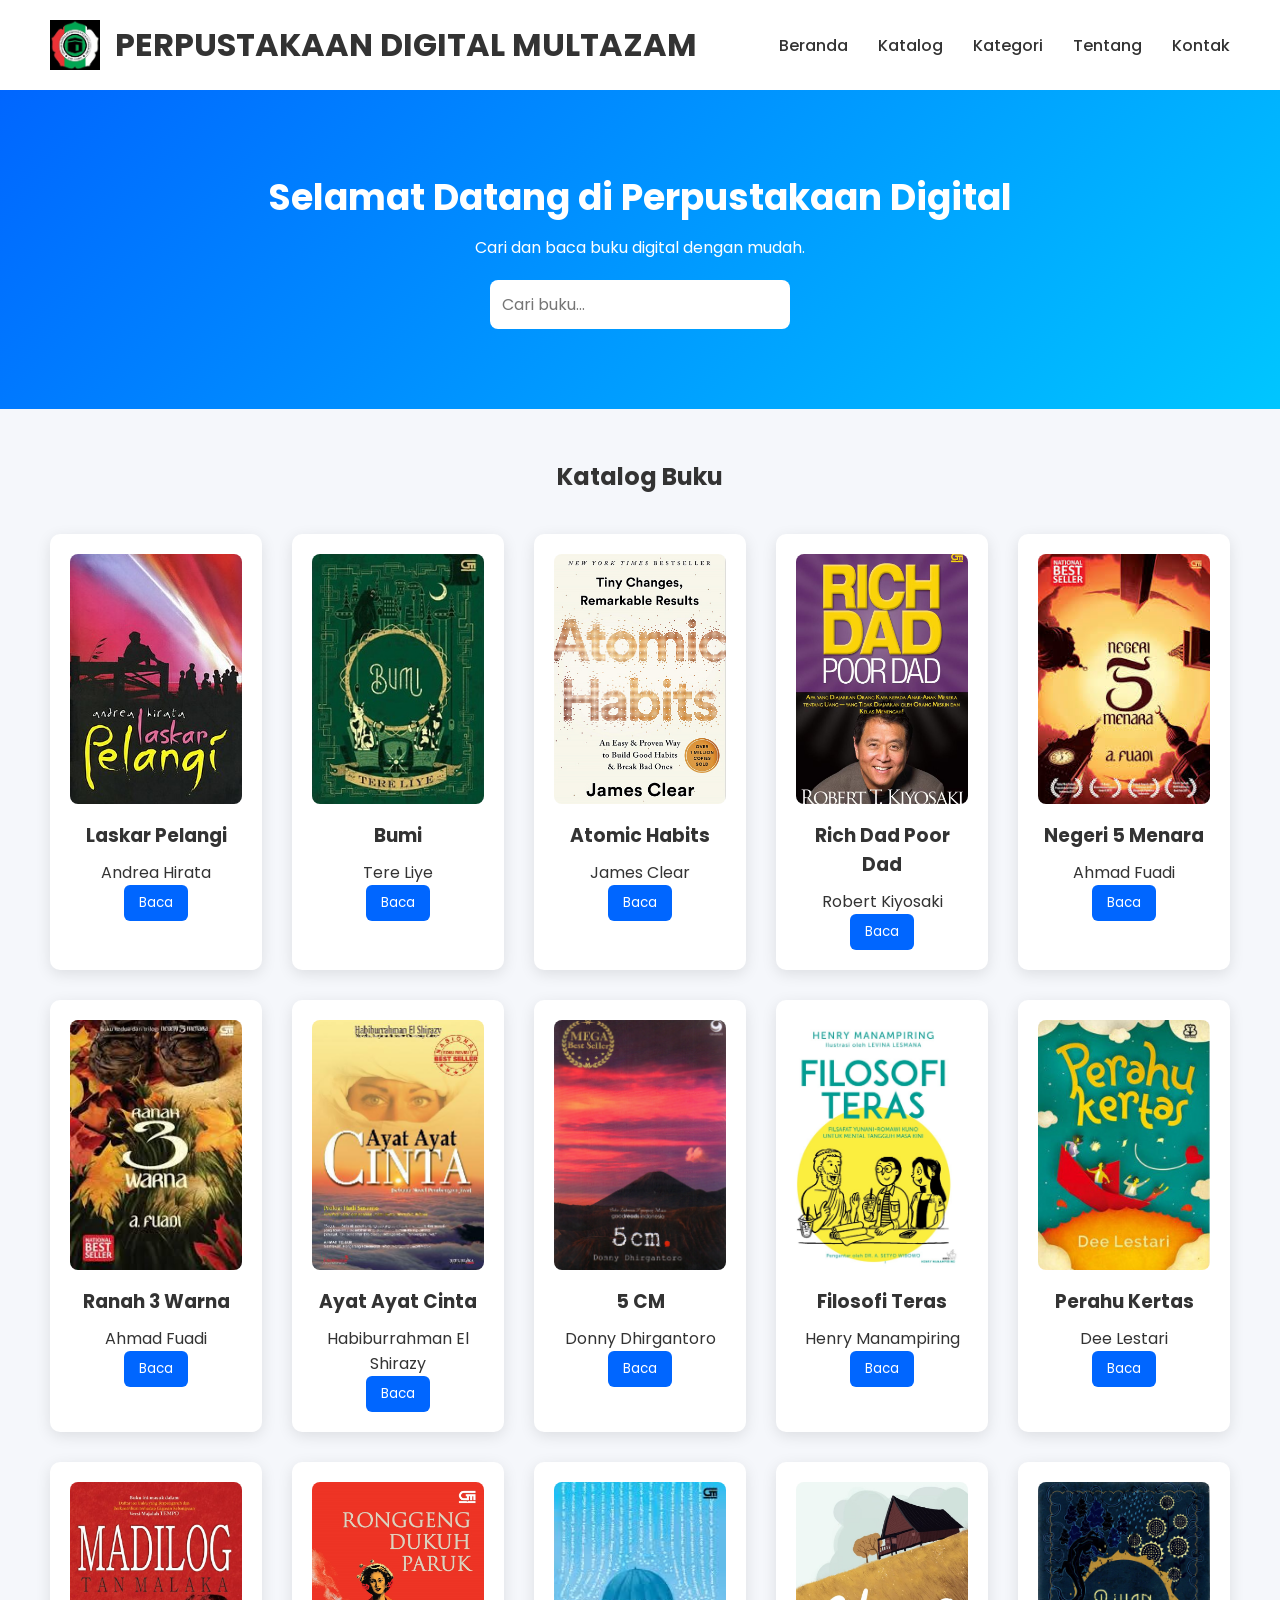
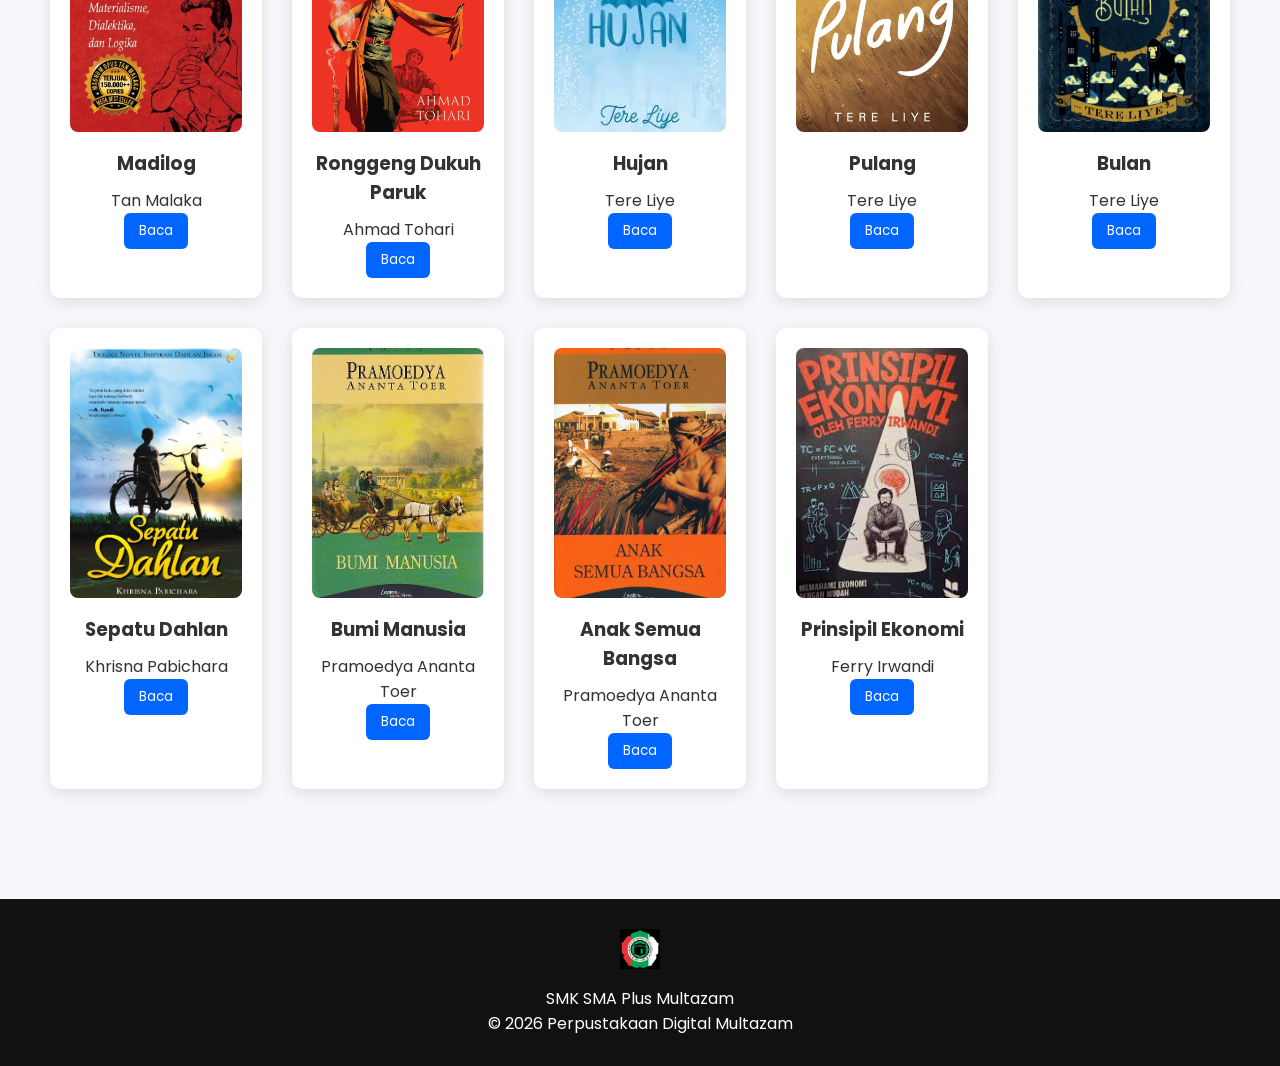
<file: index.html>
<!DOCTYPE html>
<html lang="id">
<head>
<meta charset="UTF-8">
<meta name="viewport" content="width=device-width, initial-scale=1.0">
<title>Perpustakaan Digital Multazam</title>

<link rel="stylesheet" href="style.css">

<link href="https://fonts.googleapis.com/css2?family=Poppins:wght@300;400;600&display=swap" rel="stylesheet">

</head>

<body>

<header>

<div class="logo-area">

<img src="logo.jpg" alt="Logo Sekolah" class="logo">

<h1>PERPUSTAKAAN DIGITAL MULTAZAM</h1>

</div>

<nav>

<ul>

<li><a href="#">Beranda</a></li>
<li><a href="#">Katalog</a></li>
<li><a href="#">Kategori</a></li>
<li><a href="#">Tentang</a></li>
<li><a href="#">Kontak</a></li>

</ul>

</nav>

</header>

<section class="hero">

<h2>Selamat Datang di Perpustakaan Digital</h2>

<p>Cari dan baca buku digital dengan mudah.</p>

<input type="text" id="searchInput" placeholder="Cari buku..." onkeyup="searchBook()">

</section>

<section class="catalog">

<h2>Katalog Buku</h2>

<div class="book-container" id="bookContainer">

<div class="book-card">

<img src="laskarpelangi.jpg">

<h3>Laskar Pelangi</h3>

<p>Andrea Hirata</p>

<a href="lasskarpelangi.html">
<button>Baca</button>
</a>

</div>

<div class="book-card">

<img src="bumi.jpg">

<h3>Bumi</h3>

<p>Tere Liye</p>

<a href="bumi.html">
<button>Baca</button>
</a>

</div>

<div class="book-card">

<img src="atomichabits.jpg">

<h3>Atomic Habits</h3>

<p>James Clear</p>

<a href="atomichabits.html">
<button>Baca</button>
</a>

</div>

<div class="book-card">

<img src="richdadpoordad.jpg">

<h3>Rich Dad Poor Dad</h3>

<p>Robert Kiyosaki</p>

<a href="richdadpoordad.html">
<button>Baca</button>
</a>

</div>

<div class="book-card">

<img src="negeri5menara.jpg">

<h3>Negeri 5 Menara</h3>

<p>Ahmad Fuadi</p>

<a href="negeri5menara.html">
<button>Baca</button>
</a>

</div>


<div class="book-card">

<img src="ranah3warna.jpg">

<h3>Ranah 3 Warna</h3>

<p>Ahmad Fuadi</p>

<a href="ranah3warna.html">
<button>Baca</button>
</a>

</div>


<div class="book-card">

<img src="ayatayatcinta.jpg">

<h3>Ayat Ayat Cinta</h3>

<p>Habiburrahman El Shirazy</p>

<a href="ayatayatcinta.html">
<button>Baca</button>
</a>

</div>


<div class="book-card">

<img src="5cm.jpg">

<h3>5 CM</h3>

<p>Donny Dhirgantoro</p>

<a href="5cm.html">
<button>Baca</button>
</a>

</div>


<div class="book-card">

<img src="filosofiteras.jpg">

<h3>Filosofi Teras</h3>

<p>Henry Manampiring</p>

<a href="filosofiteras.html">
<button>Baca</button>
</a>

</div>


<div class="book-card">

<img src="perahukertas.jpg">

<h3>Perahu Kertas</h3>

<p>Dee Lestari</p>

<a href="perahukertas.html">
<button>Baca</button>
</a>

</div>

<div class="book-card">

<img src="madilog.jpeg">

<h3>Madilog</h3>

<p>Tan Malaka</p>

<a href="madilog.html">
<button>Baca</button>
</a>

</div>


<div class="book-card">

<img src="ronggengdukuhparuk.jpg">

<h3>Ronggeng Dukuh Paruk</h3>

<p>Ahmad Tohari</p>

<button>Baca</button>

</div>


<div class="book-card">

<img src="hujantereliye.jpg">

<h3>Hujan</h3>

<p>Tere Liye</p>

<a href="hujan.html">
<button>Baca</button>
</a>

</div>


<div class="book-card">

<img src="pulangtereliye.jpeg">

<h3>Pulang</h3>

<p>Tere Liye</p>

<button>Baca</button>

</div>


<div class="book-card">

<img src="bulan.jpg">

<h3>Bulan</h3>

<p>Tere Liye</p>

<button>Baca</button>

</div>


<div class="book-card">

<img src="sepatudahlan.jpg">

<h3>Sepatu Dahlan</h3>

<p>Khrisna Pabichara</p>

<button>Baca</button>

</div>


<div class="book-card">

<img src="bumimanusia.jpg">

<h3>Bumi Manusia</h3>

<p>Pramoedya Ananta Toer</p>

<button>Baca</button>

</div>


<div class="book-card">

<img src="anaksemuabangsa.jpg">

<h3>Anak Semua Bangsa</h3>

<p>Pramoedya Ananta Toer</p>

<button>Baca</button>

</div>

<div class="book-card">

<img src="prinsipilekonomi.jpg">

<h3>Prinsipil Ekonomi</h3>

<p>Ferry Irwandi</p>

<a href="prinsipilekonomi.html">
<button>Baca</button>
</a>

</div>

</div>

</section>

<footer>

<div class="footer-logo">

<img src="logo.jpg">

<p>SMK SMA Plus Multazam</p>

</div>

<p>© 2026 Perpustakaan Digital Multazam</p>

</footer>

<script src="script.js"></script>

</body>
</html>
</file>
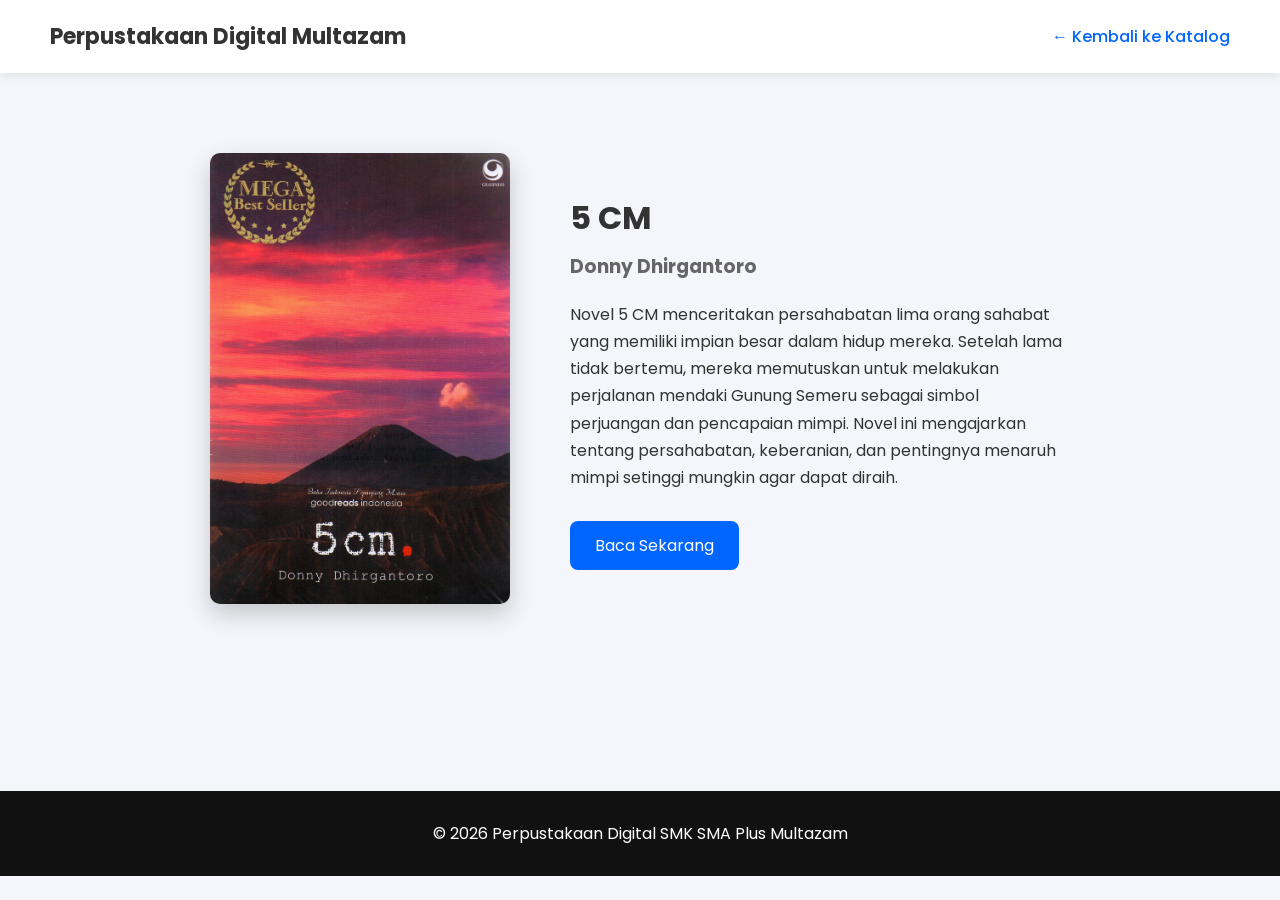
<file: 5cm.html>
<!DOCTYPE html>
<html lang="id">

<head>

<meta charset="UTF-8">
<meta name="viewport" content="width=device-width, initial-scale=1.0">

<title>5 CM | Perpustakaan Digital Multazam</title>

<link rel="stylesheet" href="5cm.css">

<link href="https://fonts.googleapis.com/css2?family=Poppins:wght@300;400;600&display=swap" rel="stylesheet">

</head>

<body>

<header>

<h1>Perpustakaan Digital Multazam</h1>

<a href="index.html" class="back">← Kembali ke Katalog</a>

</header>


<section class="book-detail">

<div class="book-image">

<img src="5cm.jpg" alt="5 CM">

</div>


<div class="book-info">

<h2>5 CM</h2>

<h3>Donny Dhirgantoro</h3>

<p>
Novel 5 CM menceritakan persahabatan lima orang sahabat yang memiliki
impian besar dalam hidup mereka. Setelah lama tidak bertemu, mereka
memutuskan untuk melakukan perjalanan mendaki Gunung Semeru sebagai
simbol perjuangan dan pencapaian mimpi. Novel ini mengajarkan tentang
persahabatan, keberanian, dan pentingnya menaruh mimpi setinggi mungkin
agar dapat diraih.
</p>

<button class="read-btn">Baca Sekarang</button>

</div>

</section>


<footer>

<p>© 2026 Perpustakaan Digital SMK SMA Plus Multazam</p>

</footer>

</body>
</html>
</file>
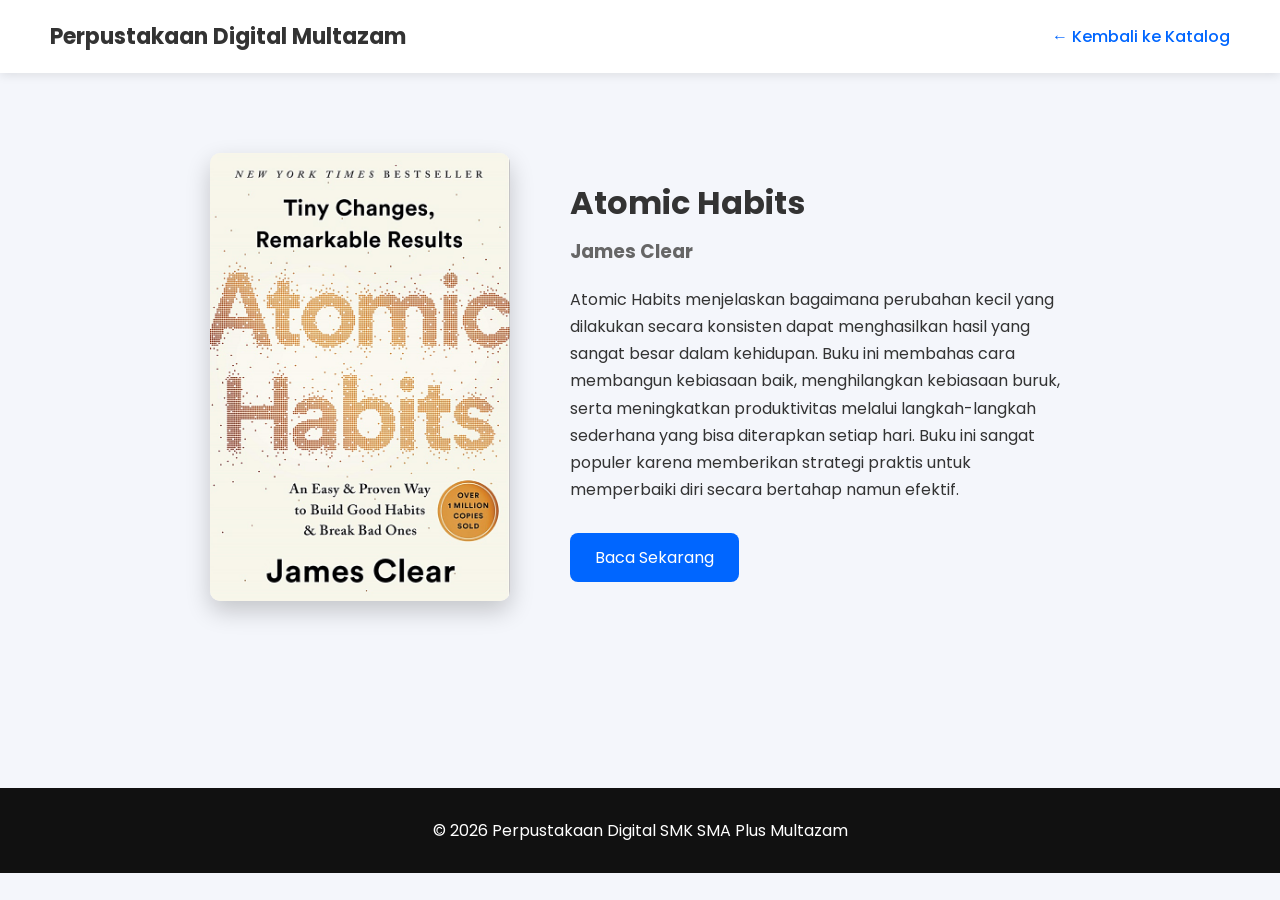
<file: atomichabits.html>
<!DOCTYPE html>
<html lang="id">

<head>

<meta charset="UTF-8">
<meta name="viewport" content="width=device-width, initial-scale=1.0">

<title>Atomic Habits | Perpustakaan Digital Multazam</title>

<link rel="stylesheet" href="atomichabits.css">

<link href="https://fonts.googleapis.com/css2?family=Poppins:wght@300;400;600&display=swap" rel="stylesheet">

</head>

<body>

<header>

<h1>Perpustakaan Digital Multazam</h1>

<a href="index.html" class="back">← Kembali ke Katalog</a>

</header>


<section class="book-detail">

<div class="book-image">

<img src="atomichabits.jpg" alt="Atomic Habits">

</div>


<div class="book-info">

<h2>Atomic Habits</h2>

<h3>James Clear</h3>

<p>
Atomic Habits menjelaskan bagaimana perubahan kecil yang dilakukan secara konsisten
dapat menghasilkan hasil yang sangat besar dalam kehidupan. Buku ini membahas cara
membangun kebiasaan baik, menghilangkan kebiasaan buruk, serta meningkatkan
produktivitas melalui langkah-langkah sederhana yang bisa diterapkan setiap hari.
Buku ini sangat populer karena memberikan strategi praktis untuk memperbaiki diri
secara bertahap namun efektif.
</p>

<button class="read-btn">Baca Sekarang</button>

</div>

</section>


<footer>

<p>© 2026 Perpustakaan Digital SMK SMA Plus Multazam</p>

</footer>

</body>
</html>
</file>
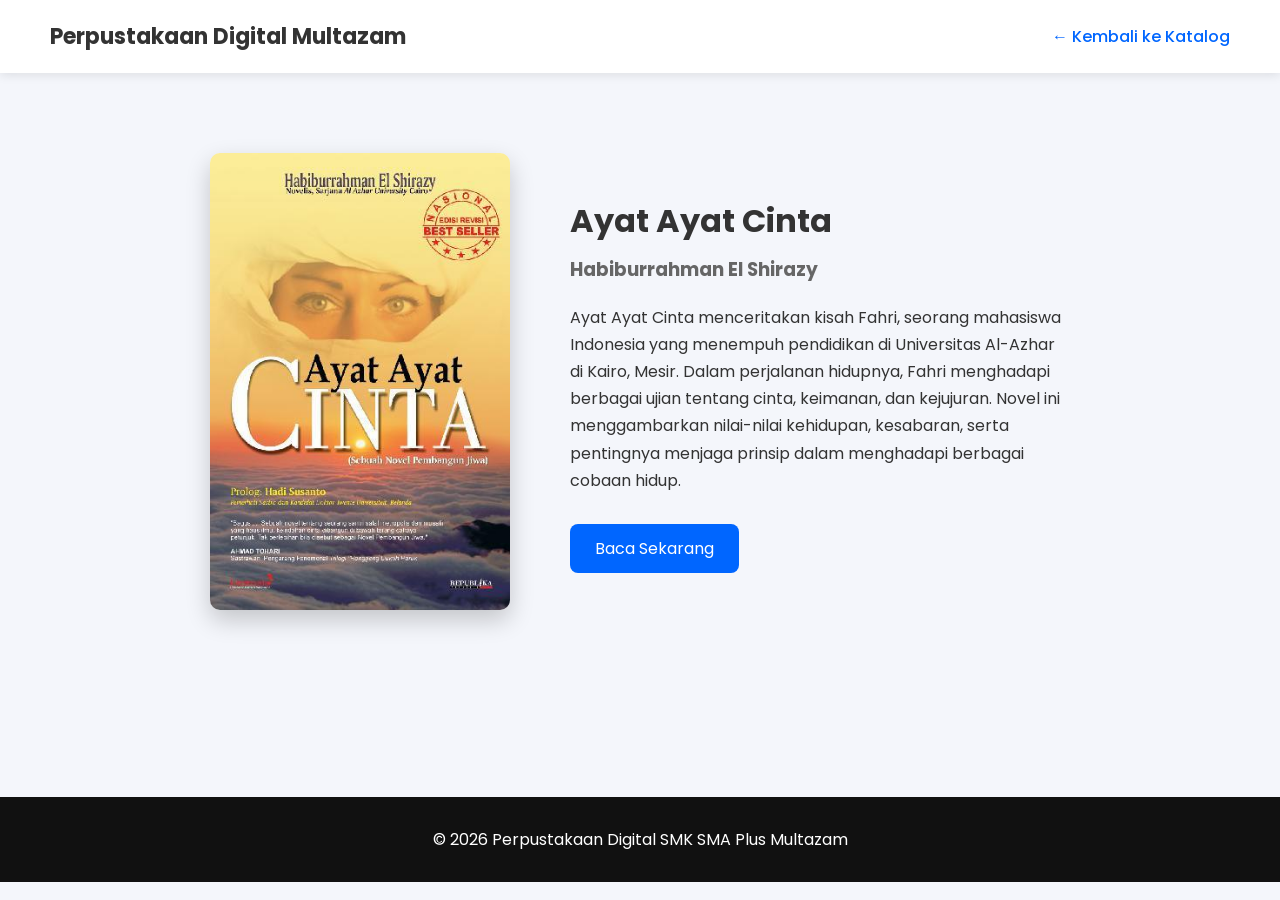
<file: ayatayatcinta.html>
<!DOCTYPE html>
<html lang="id">

<head>

<meta charset="UTF-8">
<meta name="viewport" content="width=device-width, initial-scale=1.0">

<title>Ayat Ayat Cinta | Perpustakaan Digital Multazam</title>

<link rel="stylesheet" href="ayatayatcinta.css">

<link href="https://fonts.googleapis.com/css2?family=Poppins:wght@300;400;600&display=swap" rel="stylesheet">

</head>

<body>

<header>

<h1>Perpustakaan Digital Multazam</h1>

<a href="index.html" class="back">← Kembali ke Katalog</a>

</header>


<section class="book-detail">

<div class="book-image">

<img src="ayatayatcinta.jpg" alt="Ayat Ayat Cinta">

</div>


<div class="book-info">

<h2>Ayat Ayat Cinta</h2>

<h3>Habiburrahman El Shirazy</h3>

<p>
Ayat Ayat Cinta menceritakan kisah Fahri, seorang mahasiswa Indonesia
yang menempuh pendidikan di Universitas Al-Azhar di Kairo, Mesir.
Dalam perjalanan hidupnya, Fahri menghadapi berbagai ujian tentang
cinta, keimanan, dan kejujuran. Novel ini menggambarkan nilai-nilai
kehidupan, kesabaran, serta pentingnya menjaga prinsip dalam
menghadapi berbagai cobaan hidup.
</p>

<button class="read-btn">Baca Sekarang</button>

</div>

</section>


<footer>

<p>© 2026 Perpustakaan Digital SMK SMA Plus Multazam</p>

</footer>

</body>
</html>
</file>
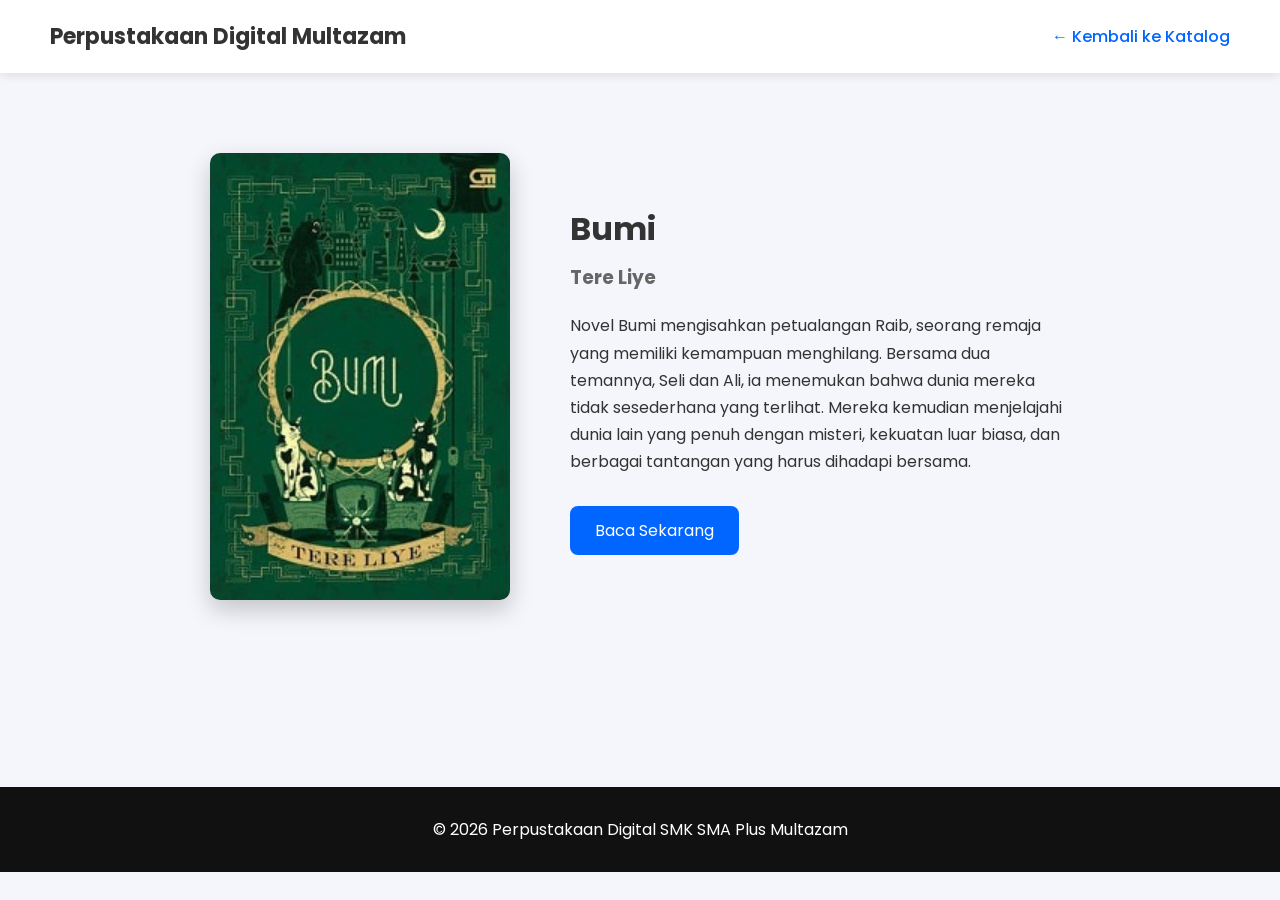
<file: bumi.html>
<!DOCTYPE html>
<html lang="id">

<head>

<meta charset="UTF-8">
<meta name="viewport" content="width=device-width, initial-scale=1.0">

<title>Bumi | Perpustakaan Digital Multazam</title>

<link rel="stylesheet" href="bumi.css">

<link href="https://fonts.googleapis.com/css2?family=Poppins:wght@300;400;600&display=swap" rel="stylesheet">

</head>

<body>

<header>

<h1>Perpustakaan Digital Multazam</h1>

<a href="index.html" class="back">← Kembali ke Katalog</a>

</header>


<section class="book-detail">

<div class="book-image">

<img src="bumi.jpg" alt="Bumi">

</div>


<div class="book-info">

<h2>Bumi</h2>

<h3>Tere Liye</h3>

<p>
Novel Bumi mengisahkan petualangan Raib, seorang remaja yang memiliki
kemampuan menghilang. Bersama dua temannya, Seli dan Ali, ia menemukan
bahwa dunia mereka tidak sesederhana yang terlihat. Mereka kemudian
menjelajahi dunia lain yang penuh dengan misteri, kekuatan luar biasa,
dan berbagai tantangan yang harus dihadapi bersama.
</p>

<button class="read-btn">Baca Sekarang</button>

</div>

</section>


<footer>

<p>© 2026 Perpustakaan Digital SMK SMA Plus Multazam</p>

</footer>

</body>
</html>
</file>
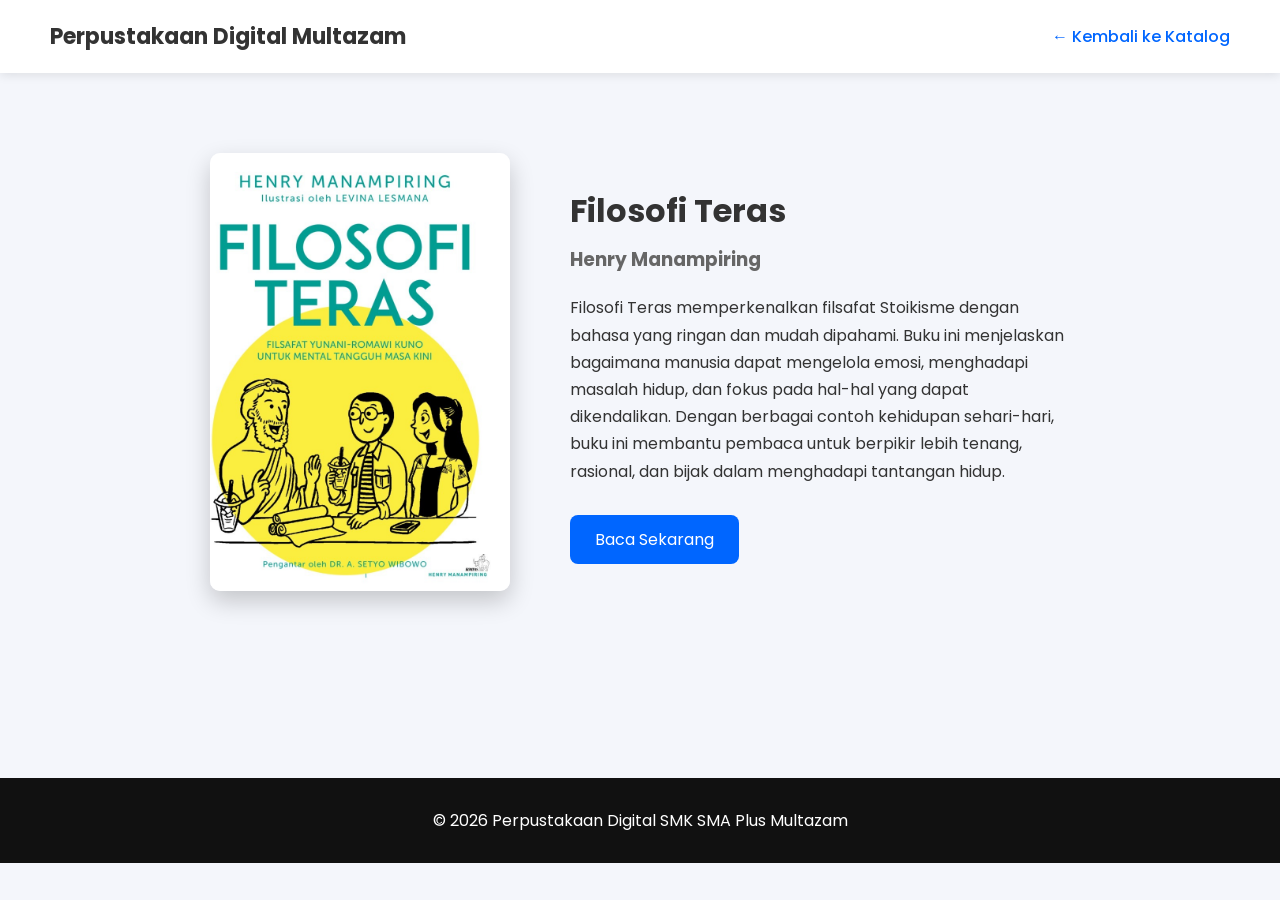
<file: filosofiteras.html>
<!DOCTYPE html>
<html lang="id">

<head>

<meta charset="UTF-8">
<meta name="viewport" content="width=device-width, initial-scale=1.0">

<title>Filosofi Teras | Perpustakaan Digital Multazam</title>

<link rel="stylesheet" href="filosofiteras.css">

<link href="https://fonts.googleapis.com/css2?family=Poppins:wght@300;400;600&display=swap" rel="stylesheet">

</head>

<body>

<header>

<h1>Perpustakaan Digital Multazam</h1>

<a href="index.html" class="back">← Kembali ke Katalog</a>

</header>


<section class="book-detail">

<div class="book-image">

<img src="filosofiteras.jpg" alt="Filosofi Teras">

</div>


<div class="book-info">

<h2>Filosofi Teras</h2>

<h3>Henry Manampiring</h3>

<p>
Filosofi Teras memperkenalkan filsafat Stoikisme dengan bahasa yang
ringan dan mudah dipahami. Buku ini menjelaskan bagaimana manusia dapat
mengelola emosi, menghadapi masalah hidup, dan fokus pada hal-hal yang
dapat dikendalikan. Dengan berbagai contoh kehidupan sehari-hari, buku
ini membantu pembaca untuk berpikir lebih tenang, rasional, dan bijak
dalam menghadapi tantangan hidup.
</p>

<button class="read-btn">Baca Sekarang</button>

</div>

</section>


<footer>

<p>© 2026 Perpustakaan Digital SMK SMA Plus Multazam</p>

</footer>

</body>
</html>
</file>
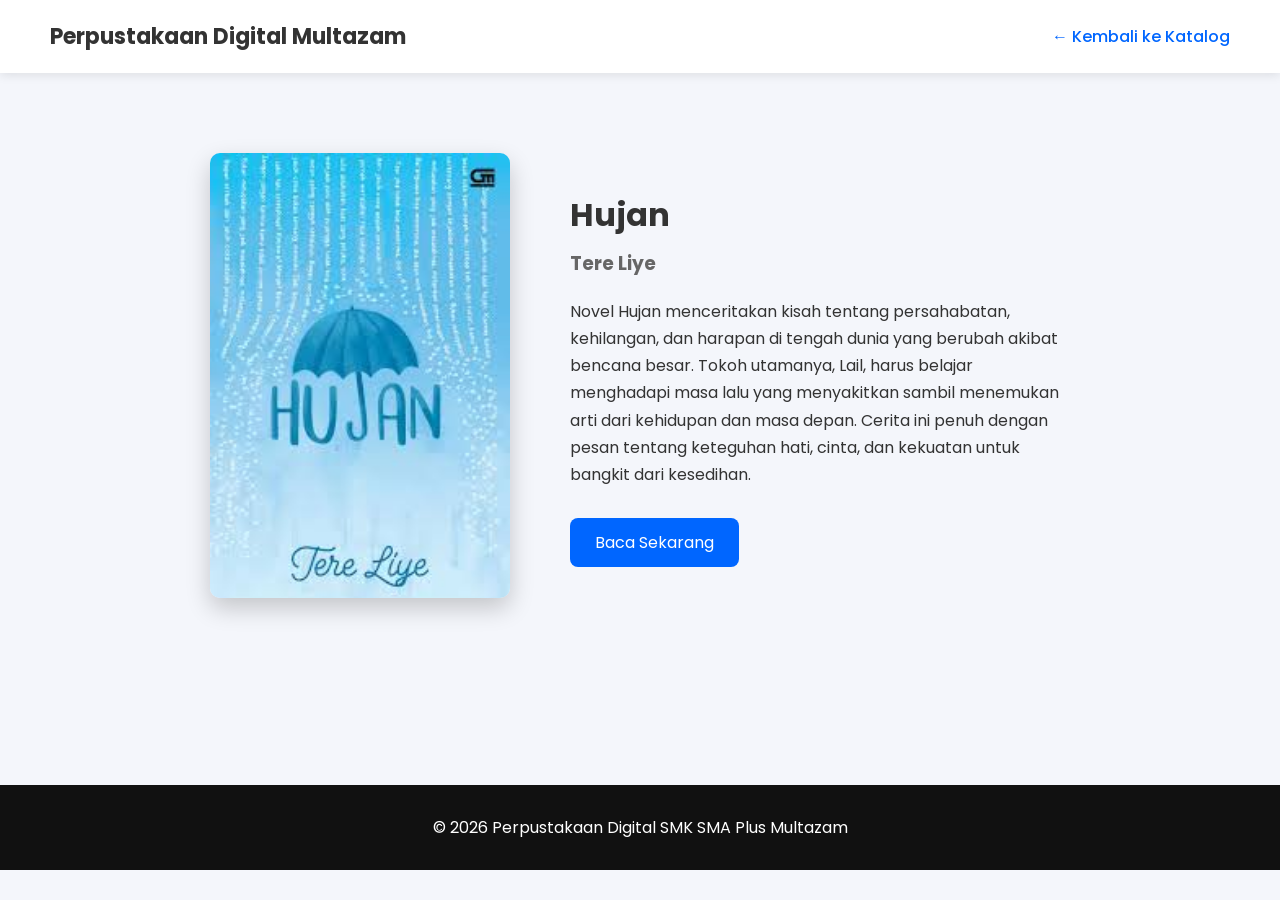
<file: hujan.html>
<!DOCTYPE html>
<html lang="id">

<head>

<meta charset="UTF-8">
<meta name="viewport" content="width=device-width, initial-scale=1.0">

<title>Hujan | Perpustakaan Digital Multazam</title>

<link rel="stylesheet" href="hujan.css">

<link href="https://fonts.googleapis.com/css2?family=Poppins:wght@300;400;600&display=swap" rel="stylesheet">

</head>

<body>

<header>

<h1>Perpustakaan Digital Multazam</h1>

<a href="index.html" class="back">← Kembali ke Katalog</a>

</header>


<section class="book-detail">

<div class="book-image">

<img src="hujantereliye.jpg" alt="Buku Hujan">

</div>


<div class="book-info">

<h2>Hujan</h2>

<h3>Tere Liye</h3>

<p>
Novel Hujan menceritakan kisah tentang persahabatan, kehilangan, dan harapan di tengah
dunia yang berubah akibat bencana besar. Tokoh utamanya, Lail, harus belajar menghadapi
masa lalu yang menyakitkan sambil menemukan arti dari kehidupan dan masa depan.
Cerita ini penuh dengan pesan tentang keteguhan hati, cinta, dan kekuatan untuk
bangkit dari kesedihan.
</p>

<button class="read-btn">Baca Sekarang</button>

</div>

</section>


<footer>

<p>© 2026 Perpustakaan Digital SMK SMA Plus Multazam</p>

</footer>

</body>
</html>
</file>
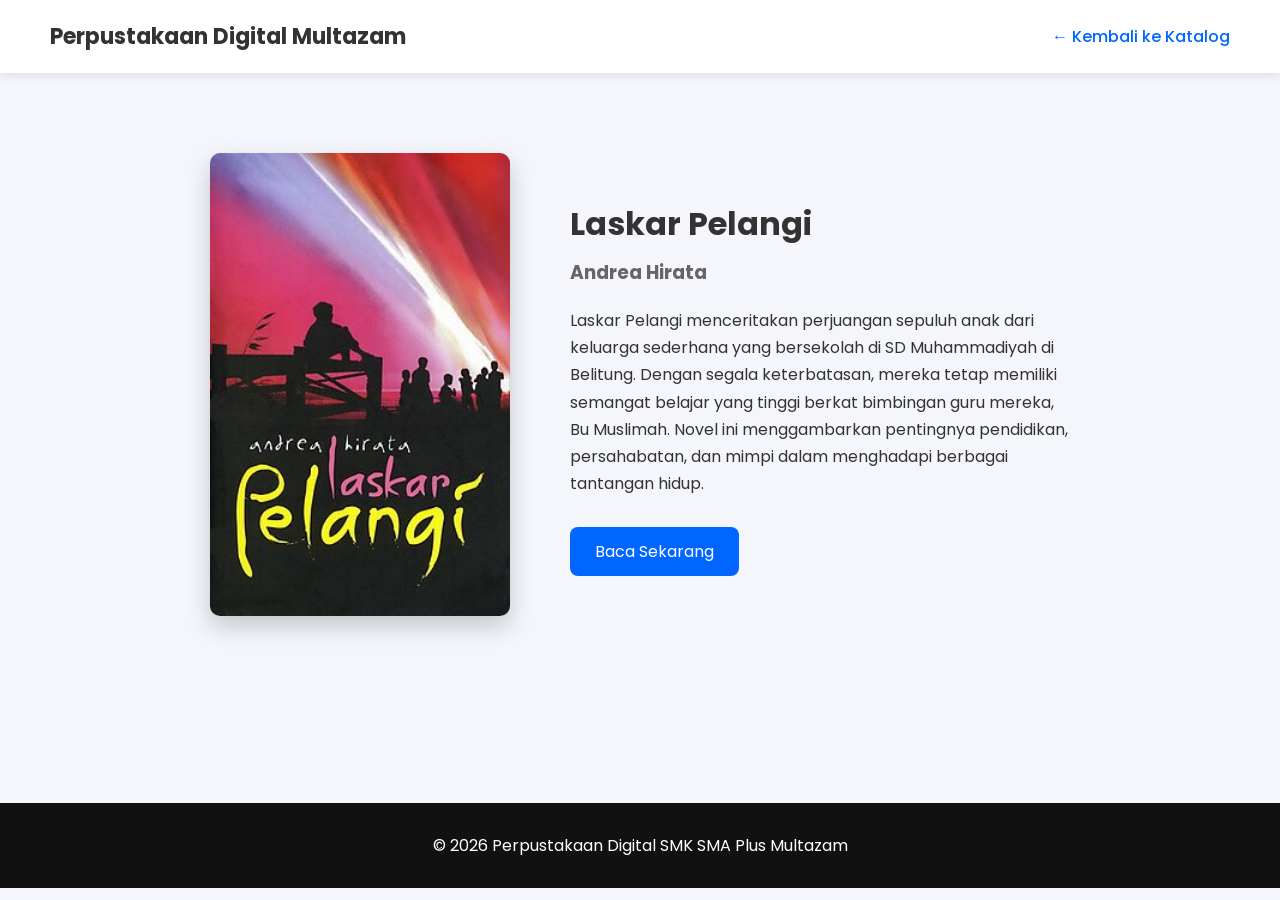
<file: lasskarpelangi.html>
<!DOCTYPE html>
<html lang="id">

<head>

<meta charset="UTF-8">
<meta name="viewport" content="width=device-width, initial-scale=1.0">

<title>Laskar Pelangi | Perpustakaan Digital Multazam</title>

<link rel="stylesheet" href="laskarpelangi.css">

<link href="https://fonts.googleapis.com/css2?family=Poppins:wght@300;400;600&display=swap" rel="stylesheet">

</head>

<body>

<header>

<h1>Perpustakaan Digital Multazam</h1>

<a href="index.html" class="back">← Kembali ke Katalog</a>

</header>


<section class="book-detail">

<div class="book-image">

<img src="laskarpelangi.jpg" alt="Laskar Pelangi">

</div>


<div class="book-info">

<h2>Laskar Pelangi</h2>

<h3>Andrea Hirata</h3>

<p>
Laskar Pelangi menceritakan perjuangan sepuluh anak dari keluarga sederhana
yang bersekolah di SD Muhammadiyah di Belitung. Dengan segala keterbatasan,
mereka tetap memiliki semangat belajar yang tinggi berkat bimbingan guru
mereka, Bu Muslimah. Novel ini menggambarkan pentingnya pendidikan,
persahabatan, dan mimpi dalam menghadapi berbagai tantangan hidup.
</p>

<button class="read-btn">Baca Sekarang</button>

</div>

</section>


<footer>

<p>© 2026 Perpustakaan Digital SMK SMA Plus Multazam</p>

</footer>

</body>
</html>
</file>
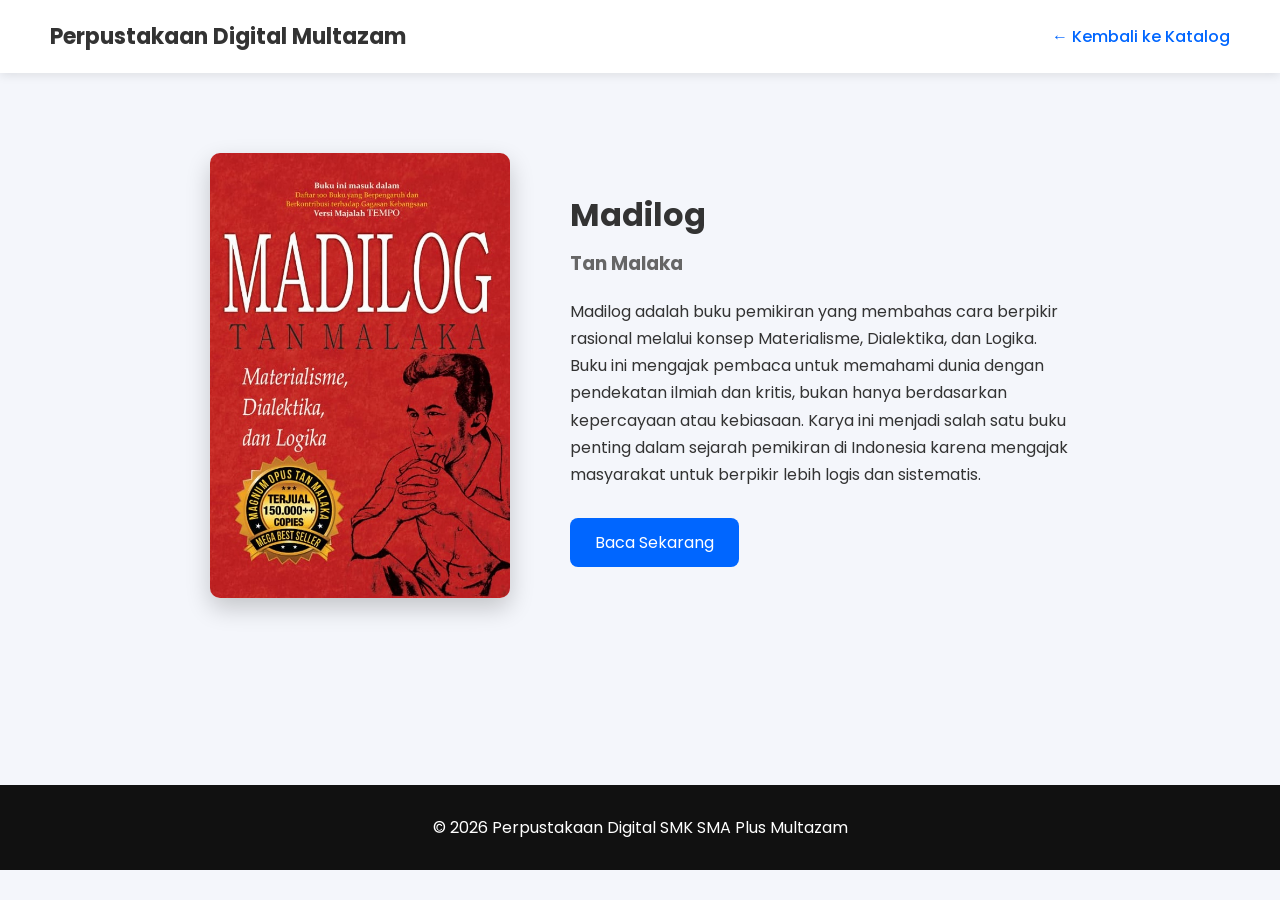
<file: madilog.html>
<!DOCTYPE html>
<html lang="id">

<head>

<meta charset="UTF-8">
<meta name="viewport" content="width=device-width, initial-scale=1.0">

<title>Madilog | Perpustakaan Digital Multazam</title>

<link rel="stylesheet" href="madilog.css">

<link href="https://fonts.googleapis.com/css2?family=Poppins:wght@300;400;600&display=swap" rel="stylesheet">

</head>

<body>

<header>

<h1>Perpustakaan Digital Multazam</h1>

<a href="index.html" class="back">← Kembali ke Katalog</a>

</header>


<section class="book-detail">

<div class="book-image">

<img src="madilog.jpeg" alt="Madilog">

</div>


<div class="book-info">

<h2>Madilog</h2>

<h3>Tan Malaka</h3>

<p>
Madilog adalah buku pemikiran yang membahas cara berpikir rasional
melalui konsep Materialisme, Dialektika, dan Logika. Buku ini mengajak
pembaca untuk memahami dunia dengan pendekatan ilmiah dan kritis,
bukan hanya berdasarkan kepercayaan atau kebiasaan. Karya ini menjadi
salah satu buku penting dalam sejarah pemikiran di Indonesia karena
mengajak masyarakat untuk berpikir lebih logis dan sistematis.
</p>

<button class="read-btn">Baca Sekarang</button>

</div>

</section>


<footer>

<p>© 2026 Perpustakaan Digital SMK SMA Plus Multazam</p>

</footer>

</body>
</html>
</file>
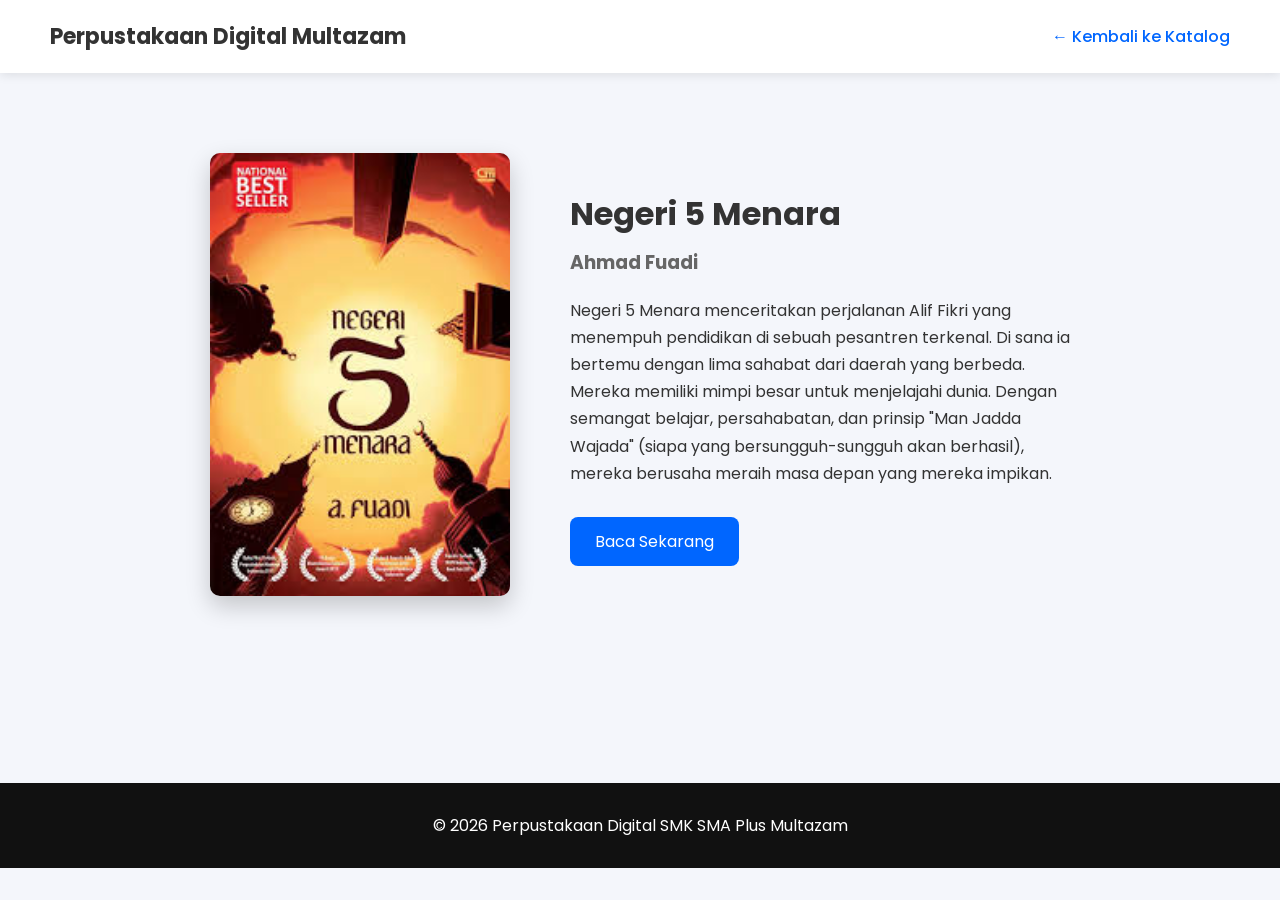
<file: negeri5menara.html>
<!DOCTYPE html>
<html lang="id">

<head>

<meta charset="UTF-8">
<meta name="viewport" content="width=device-width, initial-scale=1.0">

<title>Negeri 5 Menara | Perpustakaan Digital Multazam</title>

<link rel="stylesheet" href="negeri5menara.css">

<link href="https://fonts.googleapis.com/css2?family=Poppins:wght@300;400;600&display=swap" rel="stylesheet">

</head>

<body>

<header>

<h1>Perpustakaan Digital Multazam</h1>

<a href="index.html" class="back">← Kembali ke Katalog</a>

</header>


<section class="book-detail">

<div class="book-image">

<img src="negeri5menara.jpg" alt="Negeri 5 Menara">

</div>


<div class="book-info">

<h2>Negeri 5 Menara</h2>

<h3>Ahmad Fuadi</h3>

<p>
Negeri 5 Menara menceritakan perjalanan Alif Fikri yang menempuh pendidikan
di sebuah pesantren terkenal. Di sana ia bertemu dengan lima sahabat dari
daerah yang berbeda. Mereka memiliki mimpi besar untuk menjelajahi dunia.
Dengan semangat belajar, persahabatan, dan prinsip "Man Jadda Wajada"
(siapa yang bersungguh-sungguh akan berhasil), mereka berusaha meraih
masa depan yang mereka impikan.
</p>

<button class="read-btn">Baca Sekarang</button>

</div>

</section>


<footer>

<p>© 2026 Perpustakaan Digital SMK SMA Plus Multazam</p>

</footer>

</body>
</html>
</file>
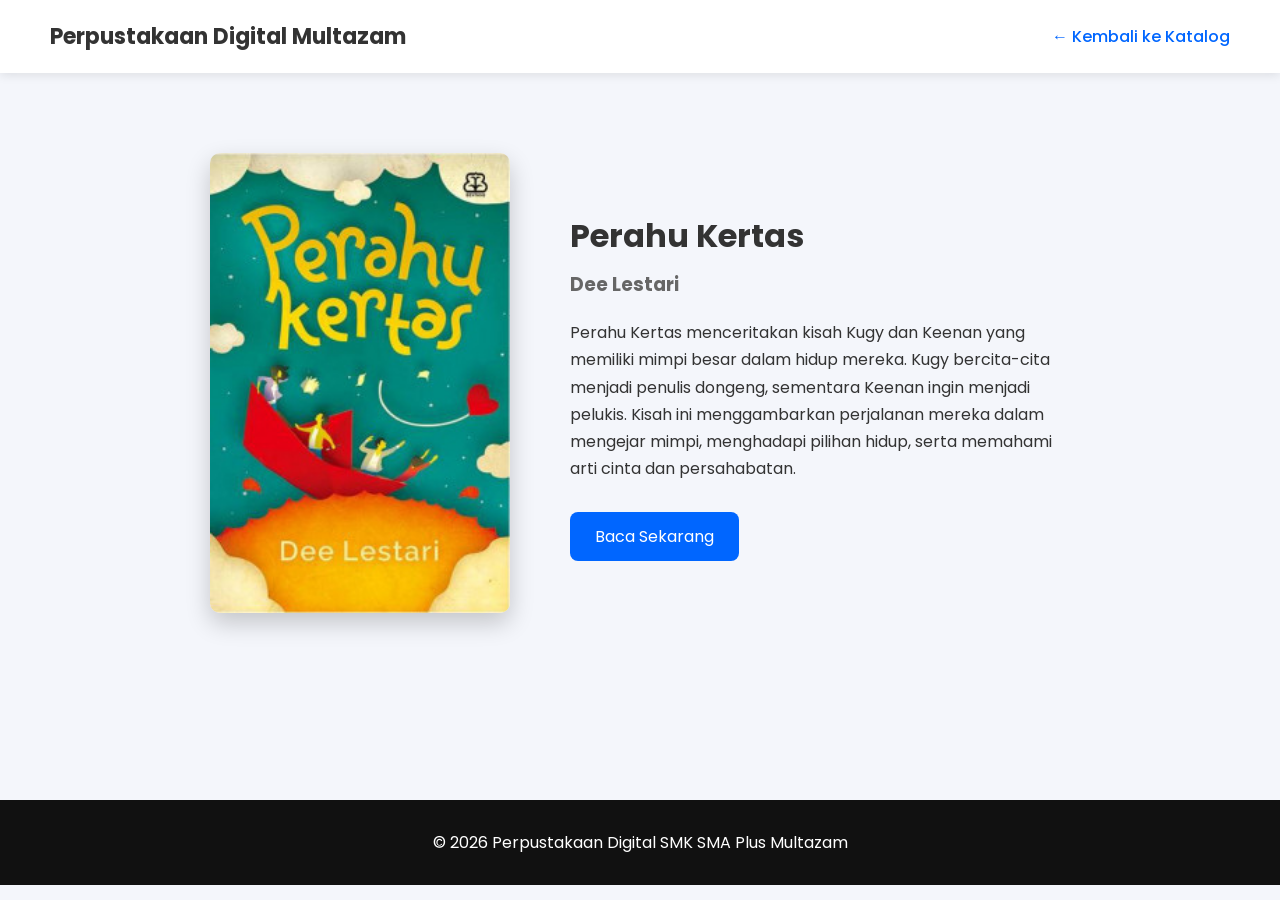
<file: perahukertas.html>
<!DOCTYPE html>
<html lang="id">

<head>

<meta charset="UTF-8">
<meta name="viewport" content="width=device-width, initial-scale=1.0">

<title>Perahu Kertas | Perpustakaan Digital Multazam</title>

<link rel="stylesheet" href="perahukertas.css">

<link href="https://fonts.googleapis.com/css2?family=Poppins:wght@300;400;600&display=swap" rel="stylesheet">

</head>

<body>

<header>

<h1>Perpustakaan Digital Multazam</h1>

<a href="index.html" class="back">← Kembali ke Katalog</a>

</header>


<section class="book-detail">

<div class="book-image">

<img src="perahukertas.jpg" alt="Perahu Kertas">

</div>


<div class="book-info">

<h2>Perahu Kertas</h2>

<h3>Dee Lestari</h3>

<p>
Perahu Kertas menceritakan kisah Kugy dan Keenan yang memiliki mimpi
besar dalam hidup mereka. Kugy bercita-cita menjadi penulis dongeng,
sementara Keenan ingin menjadi pelukis. Kisah ini menggambarkan
perjalanan mereka dalam mengejar mimpi, menghadapi pilihan hidup,
serta memahami arti cinta dan persahabatan.
</p>

<button class="read-btn">Baca Sekarang</button>

</div>

</section>


<footer>

<p>© 2026 Perpustakaan Digital SMK SMA Plus Multazam</p>

</footer>

</body>
</html>
</file>
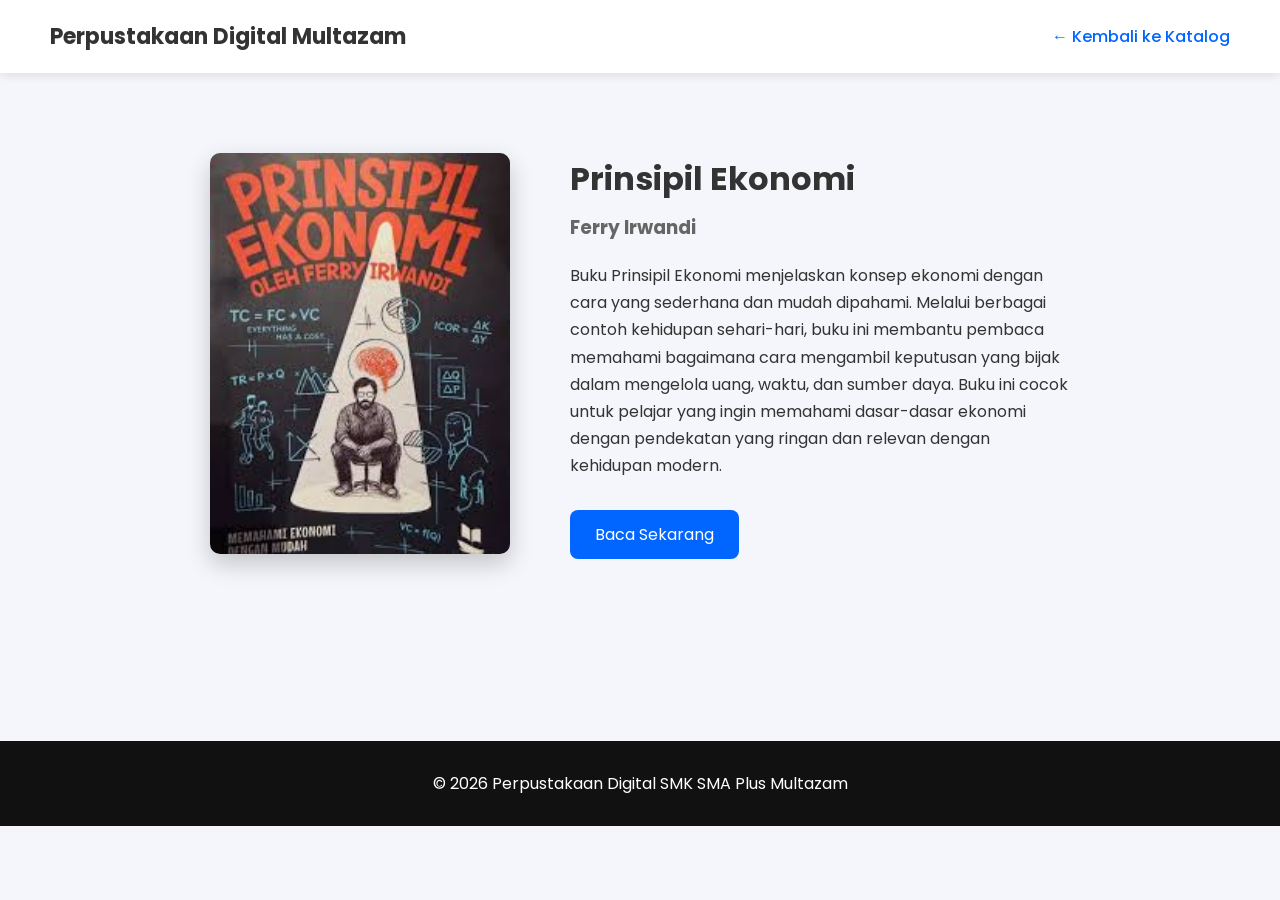
<file: prinsipilekonomi.html>
<!DOCTYPE html>
<html lang="id">

<head>

<meta charset="UTF-8">
<meta name="viewport" content="width=device-width, initial-scale=1.0">

<title>Prinsipil Ekonomi | Perpustakaan Digital Multazam</title>

<link rel="stylesheet" href="prinsipilekonomi.css">

<link href="https://fonts.googleapis.com/css2?family=Poppins:wght@300;400;600&display=swap" rel="stylesheet">

</head>

<body>

<header>

<h1>Perpustakaan Digital Multazam</h1>

<a href="index.html" class="back">← Kembali ke Katalog</a>

</header>


<section class="book-detail">

<div class="book-image">

<img src="prinsipilekonomi.jpg" alt="Prinsipil Ekonomi">

</div>


<div class="book-info">

<h2>Prinsipil Ekonomi</h2>

<h3>Ferry Irwandi</h3>

<p>
Buku Prinsipil Ekonomi menjelaskan konsep ekonomi dengan cara yang sederhana dan mudah dipahami.
Melalui berbagai contoh kehidupan sehari-hari, buku ini membantu pembaca memahami bagaimana cara
mengambil keputusan yang bijak dalam mengelola uang, waktu, dan sumber daya.
Buku ini cocok untuk pelajar yang ingin memahami dasar-dasar ekonomi dengan pendekatan yang ringan
dan relevan dengan kehidupan modern.
</p>

<button class="read-btn">Baca Sekarang</button>

</div>

</section>


<footer>

<p>© 2026 Perpustakaan Digital SMK SMA Plus Multazam</p>

</footer>

</body>
</html>
</file>
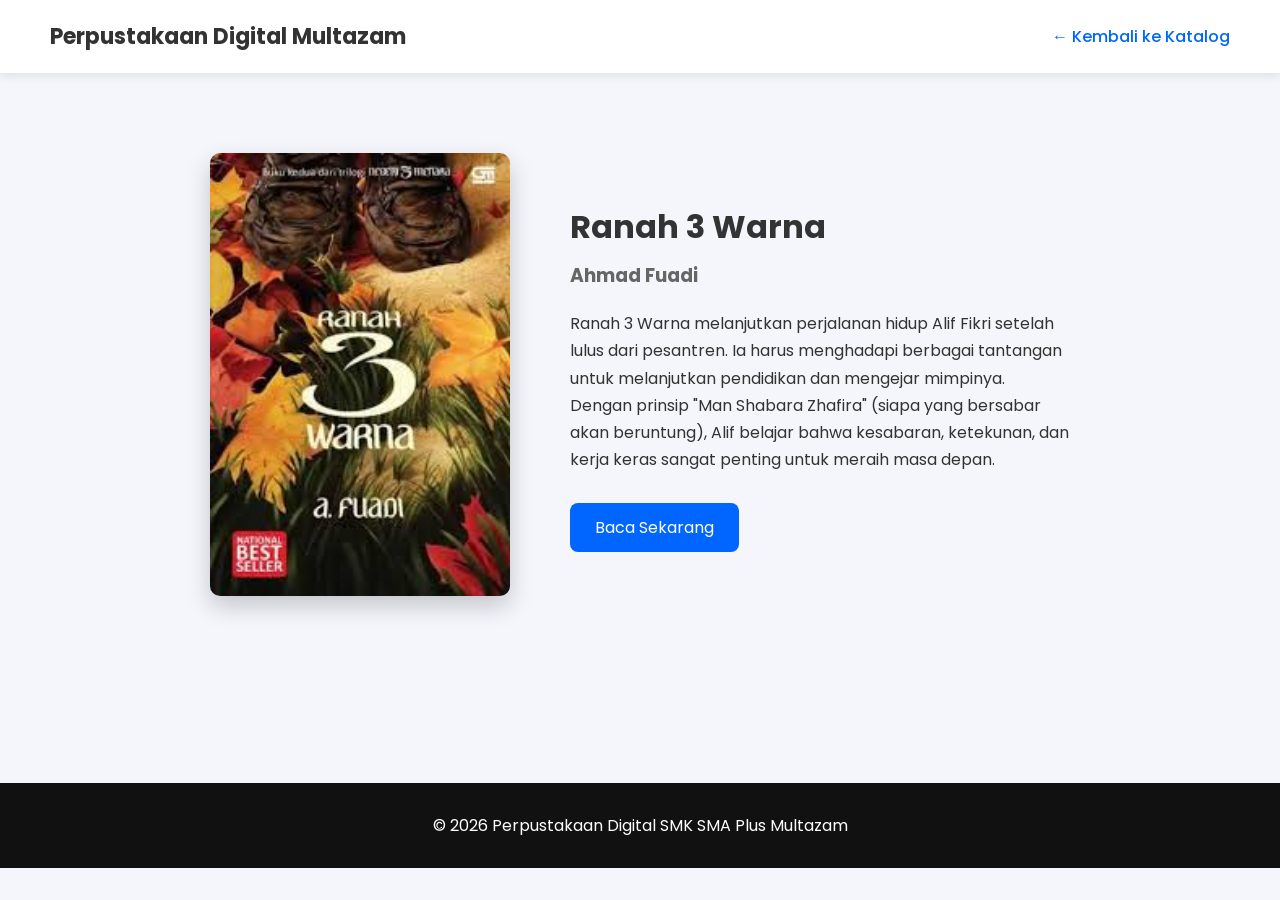
<file: ranah3warna.html>
<!DOCTYPE html>
<html lang="id">

<head>

<meta charset="UTF-8">
<meta name="viewport" content="width=device-width, initial-scale=1.0">

<title>Ranah 3 Warna | Perpustakaan Digital Multazam</title>

<link rel="stylesheet" href="ranah3warna.css">

<link href="https://fonts.googleapis.com/css2?family=Poppins:wght@300;400;600&display=swap" rel="stylesheet">

</head>

<body>

<header>

<h1>Perpustakaan Digital Multazam</h1>

<a href="index.html" class="back">← Kembali ke Katalog</a>

</header>


<section class="book-detail">

<div class="book-image">

<img src="ranah3warna.jpg" alt="Ranah 3 Warna">

</div>


<div class="book-info">

<h2>Ranah 3 Warna</h2>

<h3>Ahmad Fuadi</h3>

<p>
Ranah 3 Warna melanjutkan perjalanan hidup Alif Fikri setelah lulus dari
pesantren. Ia harus menghadapi berbagai tantangan untuk melanjutkan
pendidikan dan mengejar mimpinya. Dengan prinsip "Man Shabara Zhafira"
(siapa yang bersabar akan beruntung), Alif belajar bahwa kesabaran,
ketekunan, dan kerja keras sangat penting untuk meraih masa depan.
</p>

<button class="read-btn">Baca Sekarang</button>

</div>

</section>


<footer>

<p>© 2026 Perpustakaan Digital SMK SMA Plus Multazam</p>

</footer>

</body>
</html>
</file>
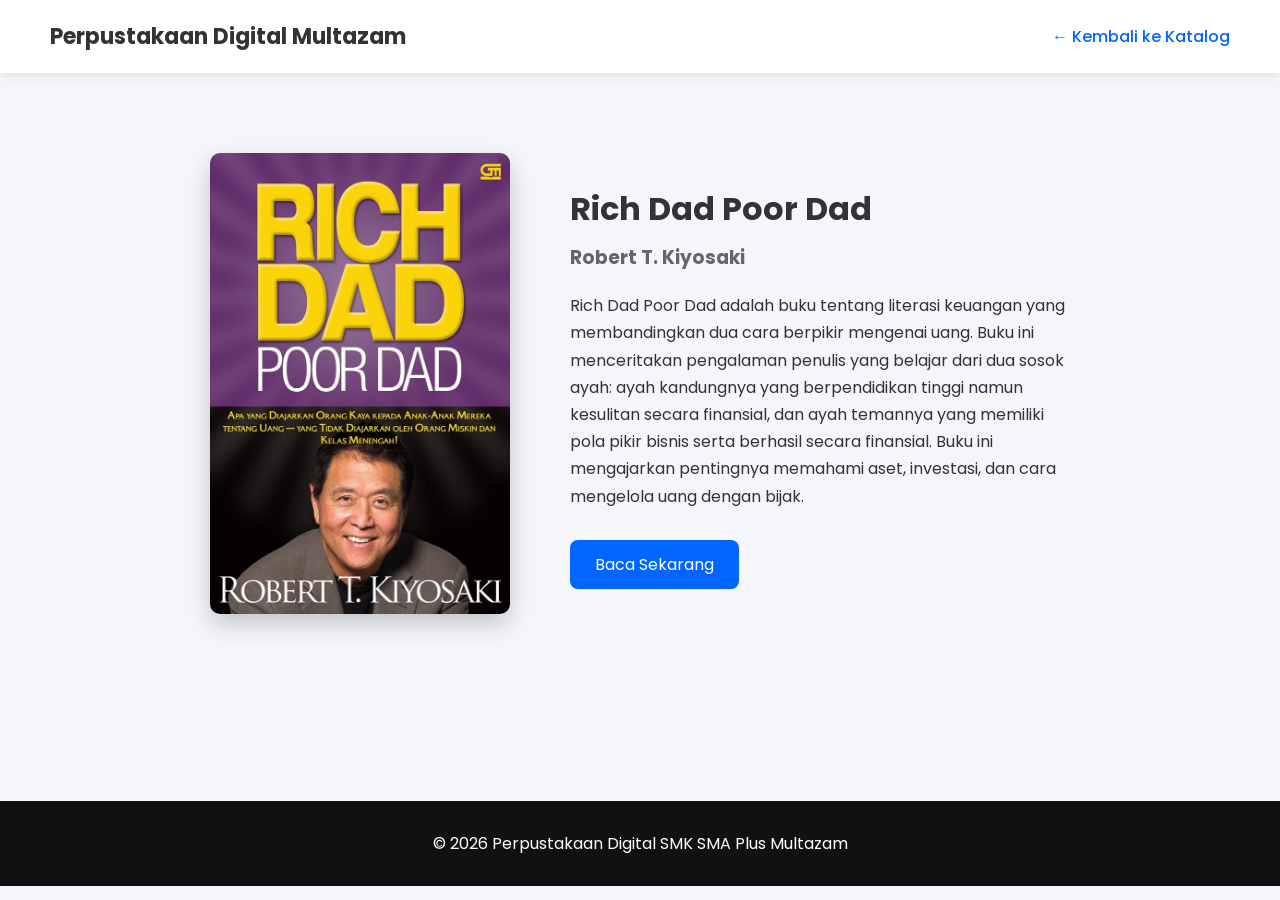
<file: richdadpoordad.html>
<!DOCTYPE html>
<html lang="id">

<head>

<meta charset="UTF-8">
<meta name="viewport" content="width=device-width, initial-scale=1.0">

<title>Rich Dad Poor Dad | Perpustakaan Digital Multazam</title>

<link rel="stylesheet" href="richdadpoordad.css">

<link href="https://fonts.googleapis.com/css2?family=Poppins:wght@300;400;600&display=swap" rel="stylesheet">

</head>

<body>

<header>

<h1>Perpustakaan Digital Multazam</h1>

<a href="index.html" class="back">← Kembali ke Katalog</a>

</header>


<section class="book-detail">

<div class="book-image">

<img src="richdadpoordad.jpg" alt="Rich Dad Poor Dad">

</div>


<div class="book-info">

<h2>Rich Dad Poor Dad</h2>

<h3>Robert T. Kiyosaki</h3>

<p>
Rich Dad Poor Dad adalah buku tentang literasi keuangan yang membandingkan
dua cara berpikir mengenai uang. Buku ini menceritakan pengalaman penulis
yang belajar dari dua sosok ayah: ayah kandungnya yang berpendidikan tinggi
namun kesulitan secara finansial, dan ayah temannya yang memiliki pola pikir
bisnis serta berhasil secara finansial. Buku ini mengajarkan pentingnya
memahami aset, investasi, dan cara mengelola uang dengan bijak.
</p>

<button class="read-btn">Baca Sekarang</button>

</div>

</section>


<footer>

<p>© 2026 Perpustakaan Digital SMK SMA Plus Multazam</p>

</footer>

</body>
</html>
</file>
<file: style.css>
*{
margin:0;
padding:0;
box-sizing:border-box;
font-family:'Poppins',sans-serif;
}

body{
background:#f5f7fb;
color:#333;
}

header{
display:flex;
justify-content:space-between;
align-items:center;
padding:20px 50px;
background:white;
box-shadow:0 2px 10px rgba(0,0,0,0.1);
}

.logo-area{
display:flex;
align-items:center;
gap:15px;
}

.logo{
width:50px;
}

nav ul{
display:flex;
list-style:none;
gap:30px;
}

nav a{
text-decoration:none;
color:#333;
font-weight:500;
transition:0.3s;
}

nav a:hover{
color:#0066ff;
}

.hero{
text-align:center;
padding:80px 20px;
background:linear-gradient(135deg,#0066ff,#00c6ff);
color:white;
}

.hero h2{
font-size:36px;
margin-bottom:10px;
}

.hero input{
margin-top:20px;
padding:12px;
width:300px;
border:none;
border-radius:8px;
font-size:16px;
}

.catalog{
padding:50px;
text-align:center;
}

.catalog h2{
margin-bottom:40px;
}

.book-container{
display:grid;
grid-template-columns:repeat(auto-fit,minmax(200px,1fr));
gap:30px;
}

.book-card{
background:white;
padding:20px;
border-radius:10px;
box-shadow:0 4px 15px rgba(0,0,0,0.1);
transition:0.3s;
}

.book-card:hover{
transform:translateY(-5px);
}

.book-card img{
width:100%;
height:250px;
object-fit:cover;
border-radius:8px;
}

.book-card h3{
margin:10px 0;
}

.book-card button{
padding:8px 15px;
border:none;
background:#0066ff;
color:white;
border-radius:6px;
cursor:pointer;
}

footer{
margin-top:60px;
padding:30px;
background:#111;
color:white;
text-align:center;
}

.footer-logo img{
width:40px;
margin-bottom:10px;
}
</file>
<file: 5cm.css>
*{
margin:0;
padding:0;
box-sizing:border-box;
font-family:'Poppins',sans-serif;
}

body{
background:#f4f6fb;
color:#333;
}

header{
display:flex;
justify-content:space-between;
align-items:center;
padding:20px 50px;
background:white;
box-shadow:0 2px 10px rgba(0,0,0,0.1);
}

header h1{
font-size:22px;
}

.back{
text-decoration:none;
color:#0066ff;
font-weight:500;
}

.book-detail{
display:flex;
align-items:center;
justify-content:center;
gap:60px;
padding:80px;
flex-wrap:wrap;
}

.book-image img{
width:300px;
border-radius:10px;
box-shadow:0 10px 25px rgba(0,0,0,0.2);
}

.book-info{
max-width:500px;
}

.book-info h2{
font-size:32px;
margin-bottom:10px;
}

.book-info h3{
color:#666;
margin-bottom:20px;
}

.book-info p{
line-height:1.7;
margin-bottom:30px;
}

.read-btn{
padding:12px 25px;
border:none;
background:#0066ff;
color:white;
font-size:16px;
border-radius:8px;
cursor:pointer;
transition:0.3s;
}

.read-btn:hover{
background:#004dcc;
}

footer{
margin-top:100px;
text-align:center;
padding:30px;
background:#111;
color:white;
}
</file>
<file: atomichabits.css>
*{
margin:0;
padding:0;
box-sizing:border-box;
font-family:'Poppins',sans-serif;
}

body{
background:#f4f6fb;
color:#333;
}

header{
display:flex;
justify-content:space-between;
align-items:center;
padding:20px 50px;
background:white;
box-shadow:0 2px 10px rgba(0,0,0,0.1);
}

header h1{
font-size:22px;
}

.back{
text-decoration:none;
color:#0066ff;
font-weight:500;
}

.book-detail{
display:flex;
align-items:center;
justify-content:center;
gap:60px;
padding:80px;
flex-wrap:wrap;
}

.book-image img{
width:300px;
border-radius:10px;
box-shadow:0 10px 25px rgba(0,0,0,0.2);
}

.book-info{
max-width:500px;
}

.book-info h2{
font-size:32px;
margin-bottom:10px;
}

.book-info h3{
color:#666;
margin-bottom:20px;
}

.book-info p{
line-height:1.7;
margin-bottom:30px;
}

.read-btn{
padding:12px 25px;
border:none;
background:#0066ff;
color:white;
font-size:16px;
border-radius:8px;
cursor:pointer;
transition:0.3s;
}

.read-btn:hover{
background:#004dcc;
}

footer{
margin-top:100px;
text-align:center;
padding:30px;
background:#111;
color:white;
}
</file>
<file: ayatayatcinta.css>
*{
margin:0;
padding:0;
box-sizing:border-box;
font-family:'Poppins',sans-serif;
}

body{
background:#f4f6fb;
color:#333;
}

header{
display:flex;
justify-content:space-between;
align-items:center;
padding:20px 50px;
background:white;
box-shadow:0 2px 10px rgba(0,0,0,0.1);
}

header h1{
font-size:22px;
}

.back{
text-decoration:none;
color:#0066ff;
font-weight:500;
}

.book-detail{
display:flex;
align-items:center;
justify-content:center;
gap:60px;
padding:80px;
flex-wrap:wrap;
}

.book-image img{
width:300px;
border-radius:10px;
box-shadow:0 10px 25px rgba(0,0,0,0.2);
}

.book-info{
max-width:500px;
}

.book-info h2{
font-size:32px;
margin-bottom:10px;
}

.book-info h3{
color:#666;
margin-bottom:20px;
}

.book-info p{
line-height:1.7;
margin-bottom:30px;
}

.read-btn{
padding:12px 25px;
border:none;
background:#0066ff;
color:white;
font-size:16px;
border-radius:8px;
cursor:pointer;
transition:0.3s;
}

.read-btn:hover{
background:#004dcc;
}

footer{
margin-top:100px;
text-align:center;
padding:30px;
background:#111;
color:white;
}
</file>
<file: bumi.css>
*{
margin:0;
padding:0;
box-sizing:border-box;
font-family:'Poppins',sans-serif;
}

body{
background:#f4f6fb;
color:#333;
}

header{
display:flex;
justify-content:space-between;
align-items:center;
padding:20px 50px;
background:white;
box-shadow:0 2px 10px rgba(0,0,0,0.1);
}

header h1{
font-size:22px;
}

.back{
text-decoration:none;
color:#0066ff;
font-weight:500;
}

.book-detail{
display:flex;
align-items:center;
justify-content:center;
gap:60px;
padding:80px;
flex-wrap:wrap;
}

.book-image img{
width:300px;
border-radius:10px;
box-shadow:0 10px 25px rgba(0,0,0,0.2);
}

.book-info{
max-width:500px;
}

.book-info h2{
font-size:32px;
margin-bottom:10px;
}

.book-info h3{
color:#666;
margin-bottom:20px;
}

.book-info p{
line-height:1.7;
margin-bottom:30px;
}

.read-btn{
padding:12px 25px;
border:none;
background:#0066ff;
color:white;
font-size:16px;
border-radius:8px;
cursor:pointer;
transition:0.3s;
}

.read-btn:hover{
background:#004dcc;
}

footer{
margin-top:100px;
text-align:center;
padding:30px;
background:#111;
color:white;
}
</file>
<file: filosofiteras.css>
*{
margin:0;
padding:0;
box-sizing:border-box;
font-family:'Poppins',sans-serif;
}

body{
background:#f4f6fb;
color:#333;
}

header{
display:flex;
justify-content:space-between;
align-items:center;
padding:20px 50px;
background:white;
box-shadow:0 2px 10px rgba(0,0,0,0.1);
}

header h1{
font-size:22px;
}

.back{
text-decoration:none;
color:#0066ff;
font-weight:500;
}

.book-detail{
display:flex;
align-items:center;
justify-content:center;
gap:60px;
padding:80px;
flex-wrap:wrap;
}

.book-image img{
width:300px;
border-radius:10px;
box-shadow:0 10px 25px rgba(0,0,0,0.2);
}

.book-info{
max-width:500px;
}

.book-info h2{
font-size:32px;
margin-bottom:10px;
}

.book-info h3{
color:#666;
margin-bottom:20px;
}

.book-info p{
line-height:1.7;
margin-bottom:30px;
}

.read-btn{
padding:12px 25px;
border:none;
background:#0066ff;
color:white;
font-size:16px;
border-radius:8px;
cursor:pointer;
transition:0.3s;
}

.read-btn:hover{
background:#004dcc;
}

footer{
margin-top:100px;
text-align:center;
padding:30px;
background:#111;
color:white;
}
</file>
<file: hujan.css>
*{
margin:0;
padding:0;
box-sizing:border-box;
font-family:'Poppins',sans-serif;
}

body{
background:#f4f6fb;
color:#333;
}

header{
display:flex;
justify-content:space-between;
align-items:center;
padding:20px 50px;
background:white;
box-shadow:0 2px 10px rgba(0,0,0,0.1);
}

header h1{
font-size:22px;
}

.back{
text-decoration:none;
color:#0066ff;
font-weight:500;
}

.book-detail{
display:flex;
align-items:center;
justify-content:center;
gap:60px;
padding:80px;
flex-wrap:wrap;
}

.book-image img{
width:300px;
border-radius:10px;
box-shadow:0 10px 25px rgba(0,0,0,0.2);
}

.book-info{
max-width:500px;
}

.book-info h2{
font-size:32px;
margin-bottom:10px;
}

.book-info h3{
color:#666;
margin-bottom:20px;
}

.book-info p{
line-height:1.7;
margin-bottom:30px;
}

.read-btn{
padding:12px 25px;
border:none;
background:#0066ff;
color:white;
font-size:16px;
border-radius:8px;
cursor:pointer;
transition:0.3s;
}

.read-btn:hover{
background:#004dcc;
}

footer{
margin-top:100px;
text-align:center;
padding:30px;
background:#111;
color:white;
}
</file>
<file: laskarpelangi.css>
*{
margin:0;
padding:0;
box-sizing:border-box;
font-family:'Poppins',sans-serif;
}

body{
background:#f4f6fb;
color:#333;
}

header{
display:flex;
justify-content:space-between;
align-items:center;
padding:20px 50px;
background:white;
box-shadow:0 2px 10px rgba(0,0,0,0.1);
}

header h1{
font-size:22px;
}

.back{
text-decoration:none;
color:#0066ff;
font-weight:500;
}

.book-detail{
display:flex;
align-items:center;
justify-content:center;
gap:60px;
padding:80px;
flex-wrap:wrap;
}

.book-image img{
width:300px;
border-radius:10px;
box-shadow:0 10px 25px rgba(0,0,0,0.2);
}

.book-info{
max-width:500px;
}

.book-info h2{
font-size:32px;
margin-bottom:10px;
}

.book-info h3{
color:#666;
margin-bottom:20px;
}

.book-info p{
line-height:1.7;
margin-bottom:30px;
}

.read-btn{
padding:12px 25px;
border:none;
background:#0066ff;
color:white;
font-size:16px;
border-radius:8px;
cursor:pointer;
transition:0.3s;
}

.read-btn:hover{
background:#004dcc;
}

footer{
margin-top:100px;
text-align:center;
padding:30px;
background:#111;
color:white;
}
</file>
<file: madilog.css>
*{
margin:0;
padding:0;
box-sizing:border-box;
font-family:'Poppins',sans-serif;
}

body{
background:#f4f6fb;
color:#333;
}

header{
display:flex;
justify-content:space-between;
align-items:center;
padding:20px 50px;
background:white;
box-shadow:0 2px 10px rgba(0,0,0,0.1);
}

header h1{
font-size:22px;
}

.back{
text-decoration:none;
color:#0066ff;
font-weight:500;
}

.book-detail{
display:flex;
align-items:center;
justify-content:center;
gap:60px;
padding:80px;
flex-wrap:wrap;
}

.book-image img{
width:300px;
border-radius:10px;
box-shadow:0 10px 25px rgba(0,0,0,0.2);
}

.book-info{
max-width:500px;
}

.book-info h2{
font-size:32px;
margin-bottom:10px;
}

.book-info h3{
color:#666;
margin-bottom:20px;
}

.book-info p{
line-height:1.7;
margin-bottom:30px;
}

.read-btn{
padding:12px 25px;
border:none;
background:#0066ff;
color:white;
font-size:16px;
border-radius:8px;
cursor:pointer;
transition:0.3s;
}

.read-btn:hover{
background:#004dcc;
}

footer{
margin-top:100px;
text-align:center;
padding:30px;
background:#111;
color:white;
}
</file>
<file: negeri5menara.css>
*{
margin:0;
padding:0;
box-sizing:border-box;
font-family:'Poppins',sans-serif;
}

body{
background:#f4f6fb;
color:#333;
}

header{
display:flex;
justify-content:space-between;
align-items:center;
padding:20px 50px;
background:white;
box-shadow:0 2px 10px rgba(0,0,0,0.1);
}

header h1{
font-size:22px;
}

.back{
text-decoration:none;
color:#0066ff;
font-weight:500;
}

.book-detail{
display:flex;
align-items:center;
justify-content:center;
gap:60px;
padding:80px;
flex-wrap:wrap;
}

.book-image img{
width:300px;
border-radius:10px;
box-shadow:0 10px 25px rgba(0,0,0,0.2);
}

.book-info{
max-width:500px;
}

.book-info h2{
font-size:32px;
margin-bottom:10px;
}

.book-info h3{
color:#666;
margin-bottom:20px;
}

.book-info p{
line-height:1.7;
margin-bottom:30px;
}

.read-btn{
padding:12px 25px;
border:none;
background:#0066ff;
color:white;
font-size:16px;
border-radius:8px;
cursor:pointer;
transition:0.3s;
}

.read-btn:hover{
background:#004dcc;
}

footer{
margin-top:100px;
text-align:center;
padding:30px;
background:#111;
color:white;
}
</file>
<file: perahukertas.css>
*{
margin:0;
padding:0;
box-sizing:border-box;
font-family:'Poppins',sans-serif;
}

body{
background:#f4f6fb;
color:#333;
}

header{
display:flex;
justify-content:space-between;
align-items:center;
padding:20px 50px;
background:white;
box-shadow:0 2px 10px rgba(0,0,0,0.1);
}

header h1{
font-size:22px;
}

.back{
text-decoration:none;
color:#0066ff;
font-weight:500;
}

.book-detail{
display:flex;
align-items:center;
justify-content:center;
gap:60px;
padding:80px;
flex-wrap:wrap;
}

.book-image img{
width:300px;
border-radius:10px;
box-shadow:0 10px 25px rgba(0,0,0,0.2);
}

.book-info{
max-width:500px;
}

.book-info h2{
font-size:32px;
margin-bottom:10px;
}

.book-info h3{
color:#666;
margin-bottom:20px;
}

.book-info p{
line-height:1.7;
margin-bottom:30px;
}

.read-btn{
padding:12px 25px;
border:none;
background:#0066ff;
color:white;
font-size:16px;
border-radius:8px;
cursor:pointer;
transition:0.3s;
}

.read-btn:hover{
background:#004dcc;
}

footer{
margin-top:100px;
text-align:center;
padding:30px;
background:#111;
color:white;
}
</file>
<file: prinsipilekonomi.css>
*{
margin:0;
padding:0;
box-sizing:border-box;
font-family:'Poppins',sans-serif;
}

body{
background:#f4f6fb;
color:#333;
}

header{
display:flex;
justify-content:space-between;
align-items:center;
padding:20px 50px;
background:white;
box-shadow:0 2px 10px rgba(0,0,0,0.1);
}

header h1{
font-size:22px;
}

.back{
text-decoration:none;
color:#0066ff;
font-weight:500;
}

.book-detail{
display:flex;
align-items:center;
justify-content:center;
gap:60px;
padding:80px;
flex-wrap:wrap;
}

.book-image img{
width:300px;
border-radius:10px;
box-shadow:0 10px 25px rgba(0,0,0,0.2);
}

.book-info{
max-width:500px;
}

.book-info h2{
font-size:32px;
margin-bottom:10px;
}

.book-info h3{
color:#666;
margin-bottom:20px;
}

.book-info p{
line-height:1.7;
margin-bottom:30px;
}

.read-btn{
padding:12px 25px;
border:none;
background:#0066ff;
color:white;
font-size:16px;
border-radius:8px;
cursor:pointer;
transition:0.3s;
}

.read-btn:hover{
background:#004dcc;
}

footer{
margin-top:100px;
text-align:center;
padding:30px;
background:#111;
color:white;
}
</file>
<file: ranah3warna.css>
*{
margin:0;
padding:0;
box-sizing:border-box;
font-family:'Poppins',sans-serif;
}

body{
background:#f4f6fb;
color:#333;
}

header{
display:flex;
justify-content:space-between;
align-items:center;
padding:20px 50px;
background:white;
box-shadow:0 2px 10px rgba(0,0,0,0.1);
}

header h1{
font-size:22px;
}

.back{
text-decoration:none;
color:#0066ff;
font-weight:500;
}

.book-detail{
display:flex;
align-items:center;
justify-content:center;
gap:60px;
padding:80px;
flex-wrap:wrap;
}

.book-image img{
width:300px;
border-radius:10px;
box-shadow:0 10px 25px rgba(0,0,0,0.2);
}

.book-info{
max-width:500px;
}

.book-info h2{
font-size:32px;
margin-bottom:10px;
}

.book-info h3{
color:#666;
margin-bottom:20px;
}

.book-info p{
line-height:1.7;
margin-bottom:30px;
}

.read-btn{
padding:12px 25px;
border:none;
background:#0066ff;
color:white;
font-size:16px;
border-radius:8px;
cursor:pointer;
transition:0.3s;
}

.read-btn:hover{
background:#004dcc;
}

footer{
margin-top:100px;
text-align:center;
padding:30px;
background:#111;
color:white;
}
</file>
<file: richdadpoordad.css>
*{
margin:0;
padding:0;
box-sizing:border-box;
font-family:'Poppins',sans-serif;
}

body{
background:#f4f6fb;
color:#333;
}

header{
display:flex;
justify-content:space-between;
align-items:center;
padding:20px 50px;
background:white;
box-shadow:0 2px 10px rgba(0,0,0,0.1);
}

header h1{
font-size:22px;
}

.back{
text-decoration:none;
color:#0066ff;
font-weight:500;
}

.book-detail{
display:flex;
align-items:center;
justify-content:center;
gap:60px;
padding:80px;
flex-wrap:wrap;
}

.book-image img{
width:300px;
border-radius:10px;
box-shadow:0 10px 25px rgba(0,0,0,0.2);
}

.book-info{
max-width:500px;
}

.book-info h2{
font-size:32px;
margin-bottom:10px;
}

.book-info h3{
color:#666;
margin-bottom:20px;
}

.book-info p{
line-height:1.7;
margin-bottom:30px;
}

.read-btn{
padding:12px 25px;
border:none;
background:#0066ff;
color:white;
font-size:16px;
border-radius:8px;
cursor:pointer;
transition:0.3s;
}

.read-btn:hover{
background:#004dcc;
}

footer{
margin-top:100px;
text-align:center;
padding:30px;
background:#111;
color:white;
}
</file>
